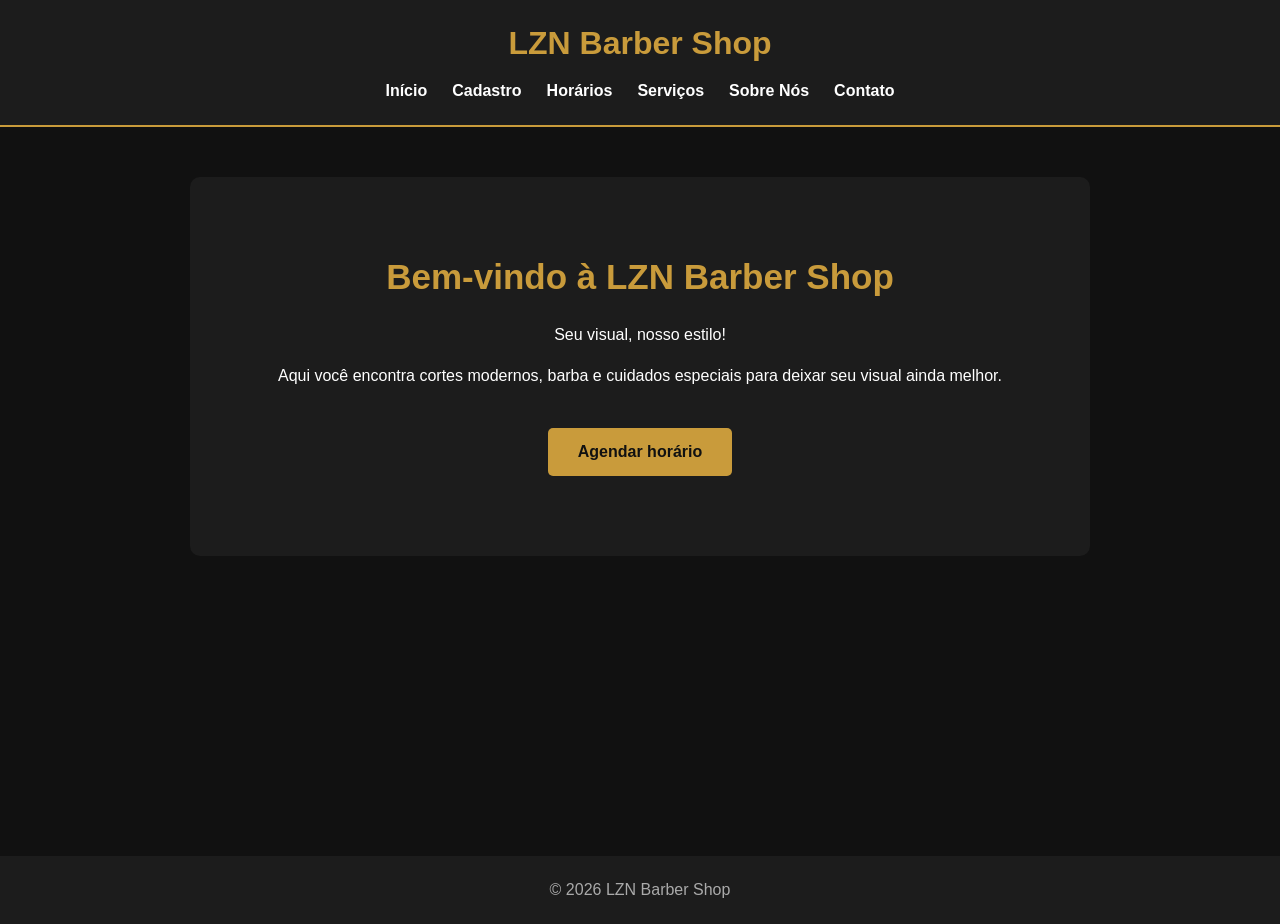
<file: index.html>
<!DOCTYPE html>
<html lang="pt-br">
<head>
    <meta charset="UTF-8">
    <meta name="viewport" content="width=device-width, initial-scale=1.0">
    <title>LZN Barber Shop</title>
    <link rel="stylesheet" href="style.css">
</head>
<body>
<header>
    <h1>LZN Barber Shop</h1>
    <nav>
        <a href="index.html">Início</a>
        <a href="cadastro.html">Cadastro</a>
        <a href="horarios.html">Horários</a>
        <a href="servicos.html">Serviços</a>
        <a href="sobre.html">Sobre Nós</a>
        <a href="contato.html">Contato</a>
    </nav>
</header>
<main class="inicio">
    <h2>Bem-vindo à LZN Barber Shop</h2>
    <p>
        Seu visual, nosso estilo!
    </p>
    <p>
        Aqui você encontra cortes modernos, barba e cuidados
        especiais para deixar seu visual ainda melhor.
    </p>
    <a class="botao" href="cadastro.html">
        Agendar horário
    </a>
</main>
<footer>
    <p> © 2026 LZN Barber Shop</p>
</footer>
</body>
</html>
</file>
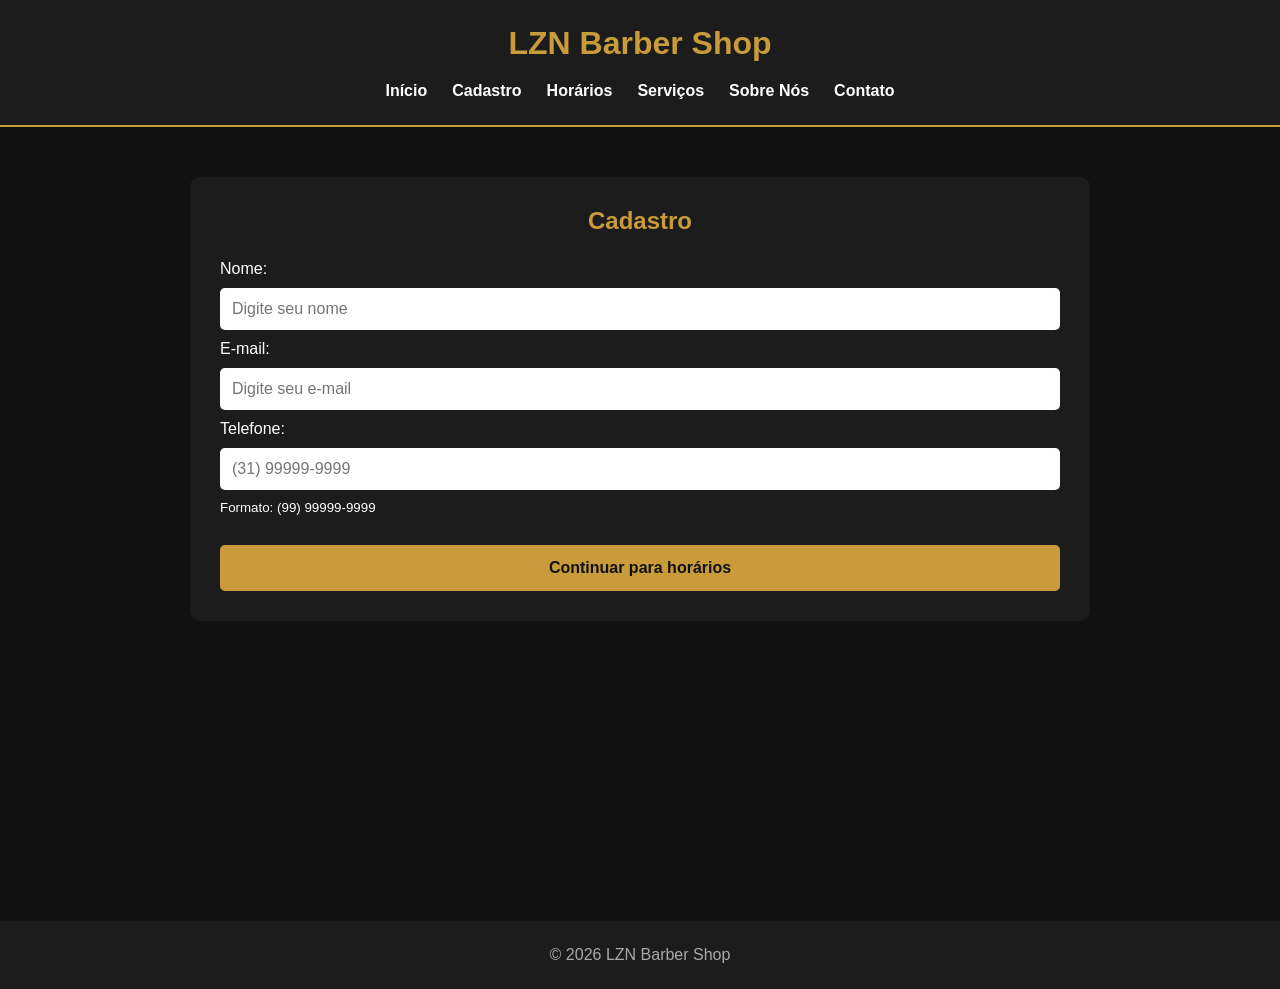
<file: cadastro.html>
<!DOCTYPE html>
<html lang="pt-br">
<head>
    <meta charset="UTF-8">
    <meta name="viewport" content="width=device-width, initial-scale=1.0">
    <title>Cadastro - LZN Barber Shop</title>
    <link rel="stylesheet" href="style.css">
</head>
<body>
<header>
    <h1>LZN Barber Shop</h1>
    <nav>
        <a href="index.html">Início</a>
        <a href="cadastro.html">Cadastro</a>
        <a href="horarios.html">Horários</a>
        <a href="servicos.html">Serviços</a>
        <a href="sobre.html">Sobre Nós</a>
        <a href="contato.html">Contato</a>
    </nav>
</header>
<main>
    <h2>Cadastro</h2>
    <form action="horarios.html" method="get">

        <label for="nome">Nome:</label>
        <input
            type="text"
            id="nome"
            name="nome"
            placeholder="Digite seu nome"
            required
        >

        <label for="email">E-mail:</label>
        <input
            type="email"
            id="email"
            name="email"
            placeholder="Digite seu e-mail"
            required
        >

        <label for="telefone">Telefone:</label>
        <input
            type="tel"
            id="telefone"
            name="telefone"
            placeholder="(31) 99999-9999"
            pattern="\(\d{2}\) \d{4,5}-\d{4}"
            required
        >
        <small>Formato: (99) 99999-9999</small>
        <button type="submit">
            Continuar para horários
        </button>
    </form>
</main>
<footer>
    <p> © 2026 LZN Barber Shop</p>
</footer>
</body>
</html>
</file>
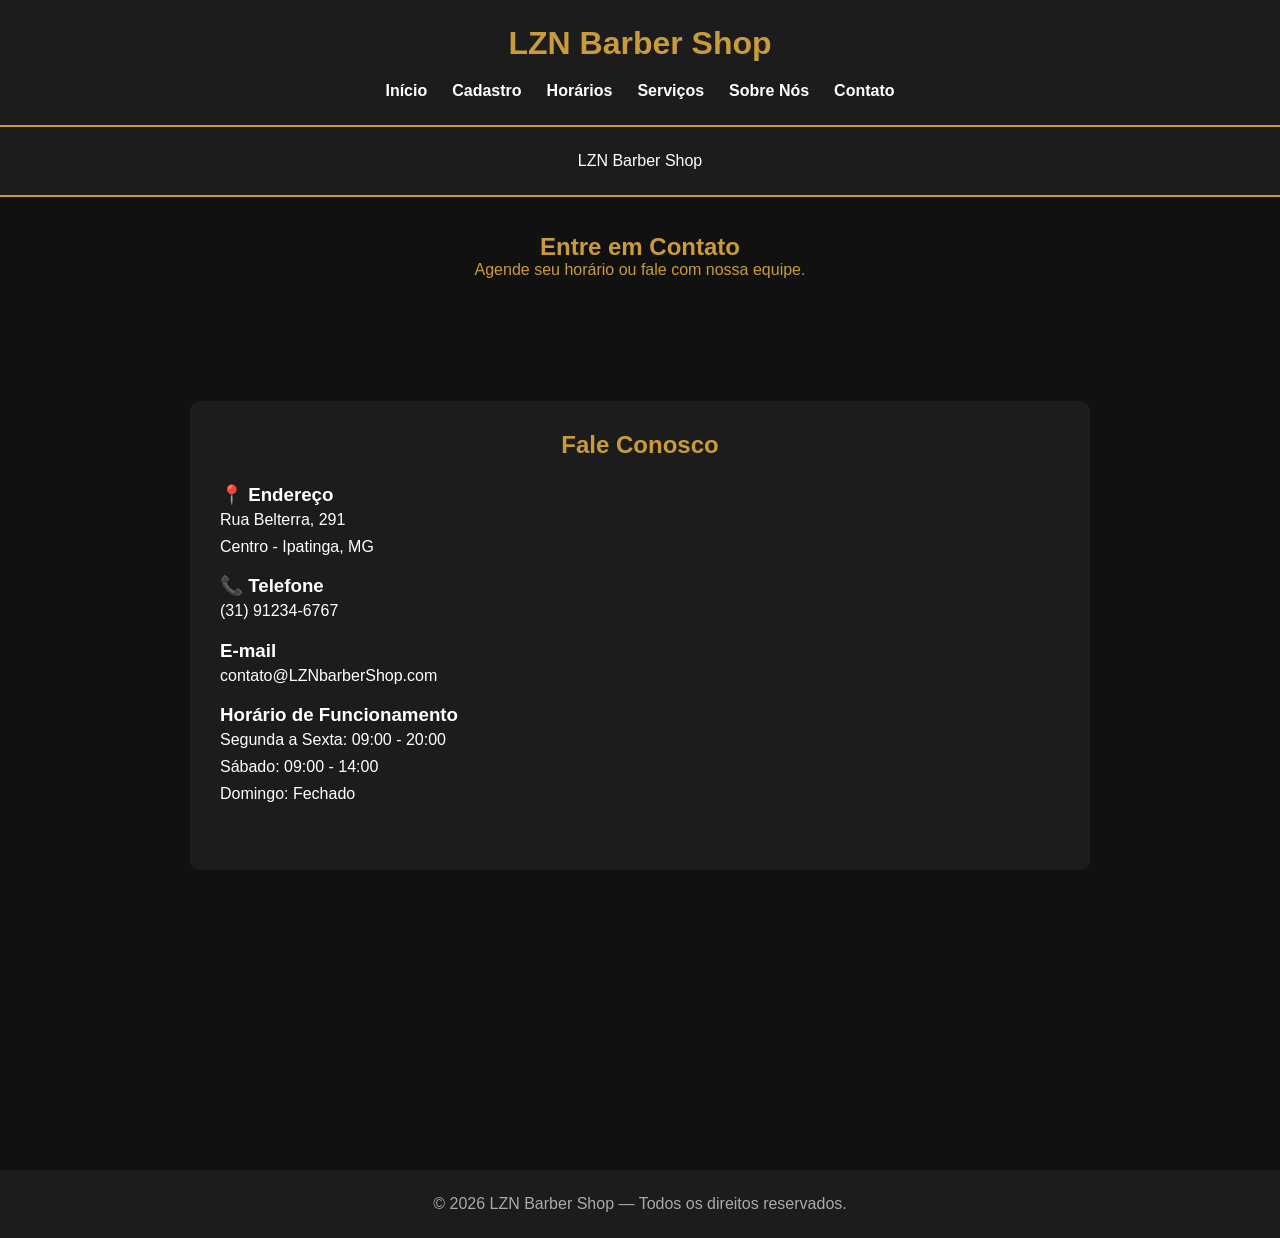
<file: contato.html>
<!DOCTYPE html>
<html lang="pt-br">
<head>
    <meta charset="UTF-8">
    <meta name="viewport" content="width=device-width, initial-scale=1.0">
    <title>Contato - LZN Barber Shop</title>
    <link rel="stylesheet" href="style.css">
</head>
<body>
<!DOCTYPE html>
<html lang="pt-BR">
<head>
    <meta charset="UTF-8">
    <meta name="viewport" content="width=device-width, initial-scale=1.0">
    <title>Contato | LZN Barber Shop</title>
</head>
<body>
    <header>
    <h1>LZN Barber Shop</h1>
    <nav>
        <a href="index.html">Início</a>
        <a href="cadastro.html">Cadastro</a>
        <a href="horarios.html">Horários</a>
        <a href="servicos.html">Serviços</a>
        <a href="sobre.html">Sobre Nós</a>
        <a href="contato.html">Contato</a>
    </nav>
</header>
    <header>
        <div class="logo3">LZN Barber Shop</div>
    </header>
    <section class="hero3"><br><br>
        <h1>Entre em Contato</h1>
        <p>Agende seu horário ou fale com nossa equipe.</p><br><br><br><br>
    </section>
    <main class="container">
        <section class="card1">
            <h2>Fale Conosco</h2>

            <div class="info">
                <h3>📍 Endereço</h3>
                <p> Rua Belterra, 291<br>
                Centro - Ipatinga, MG</p>
            </div>

            <div class="info">
                <h3>📞 Telefone</h3>
                <p>(31) 91234-6767</p>
            </div>

            <div class="info">
                <h3> E-mail</h3>
                <p>contato@LZNbarberShop.com</p>
            </div>

            <div class="info">
                <h3> Horário de Funcionamento</h3>
                <p>
                    Segunda a Sexta: 09:00 - 20:00<br>
                    Sábado: 09:00 - 14:00<br>
                    Domingo: Fechado
                </p><br>
            </div>
        </section>
    </main>
</button1>
    <footer>
        © 2026 LZN Barber Shop — Todos os direitos reservados.
    </footer>
</button>
</body>
</html>
</file>
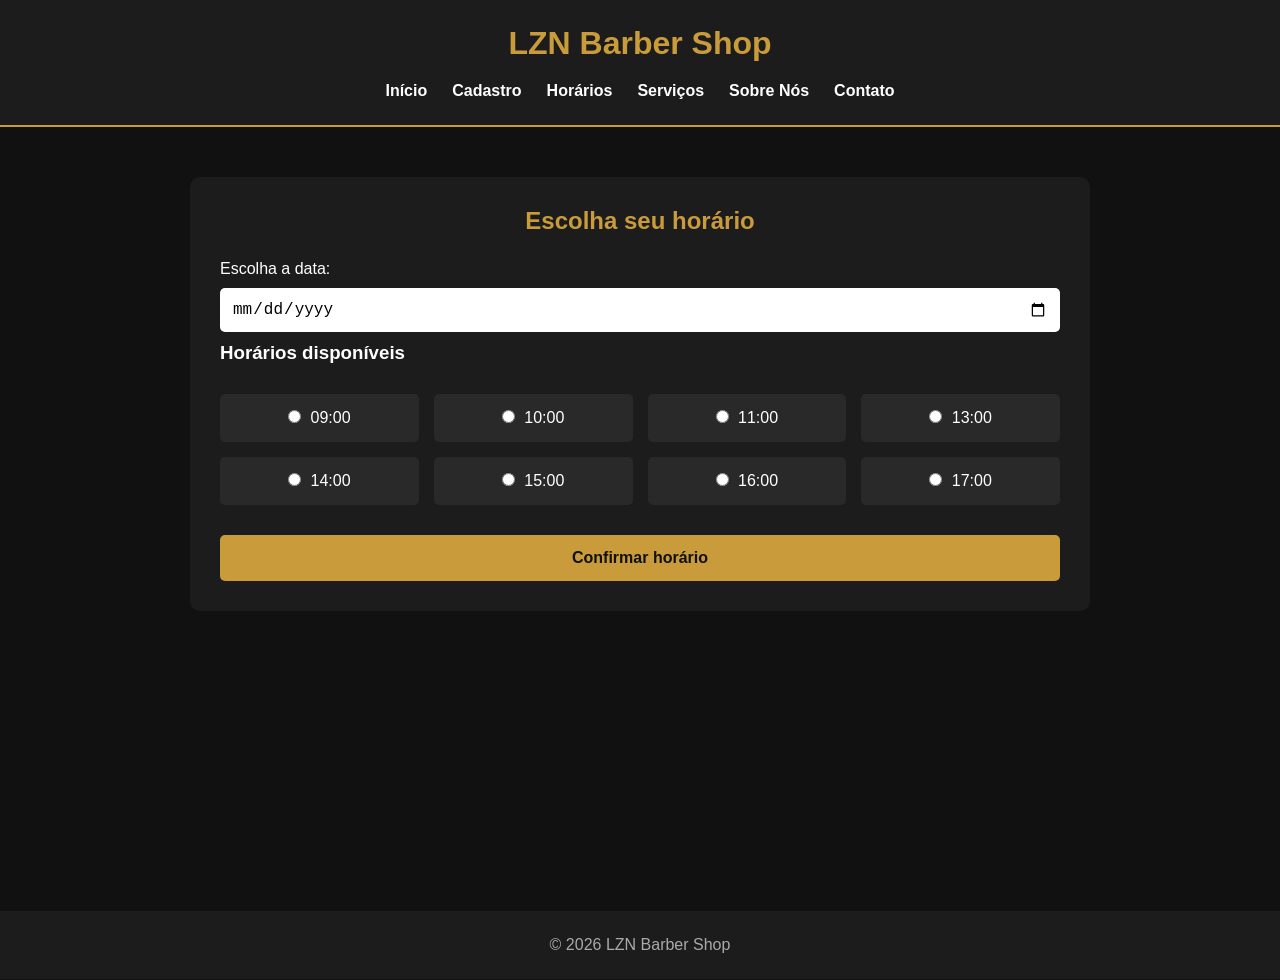
<file: horarios.html>
<!DOCTYPE html>
<html lang="pt-br">
<head>
    <meta charset="UTF-8">
    <meta name="viewport" content="width=device-width, initial-scale=1.0">
    <title>Horários - LZN Barber Shop</title>
    <link rel="stylesheet" href="style.css">
</head>
<body>
<header>
    <h1>LZN Barber Shop</h1>
    <nav>
        <a href="index.html">Início</a>
        <a href="cadastro.html">Cadastro</a>
        <a href="horarios.html">Horários</a>
        <a href="servicos.html">Serviços</a>
        <a href="sobre.html">Sobre Nós</a>
        <a href="contato.html">Contato</a>
    </nav>
</header>
<main>
    <h2>Escolha seu horário</h2>
    <form>
        <label for="data">Escolha a data:</label>
        <input type="date" id="data" name="data" required>
        <h3>Horários disponíveis</h3>
        <div class="horarios">

            <label>
                <input type="radio" name="horario" value="09:00" required>
                09:00
            </label>

            <label>
                <input type="radio" name="horario" value="10:00">
                10:00
            </label>

            <label>
                <input type="radio" name="horario" value="11:00">
                11:00
            </label>

            <label>
                <input type="radio" name="horario" value="13:00">
                13:00
            </label>

            <label>
                <input type="radio" name="horario" value="14:00">
                14:00
            </label>

            <label>
                <input type="radio" name="horario" value="15:00">
                15:00
            </label>

            <label>
                <input type="radio" name="horario" value="16:00">
                16:00
            </label>

            <label>
                <input type="radio" name="horario" value="17:00">
                17:00
            </label>
        </div>
        <button type="submit">
            Confirmar horário
        </button>
    </form>
</main>
<footer>
<p> © 2026 LZN Barber Shop</p>
</footer>
</body>
</html>
</file>
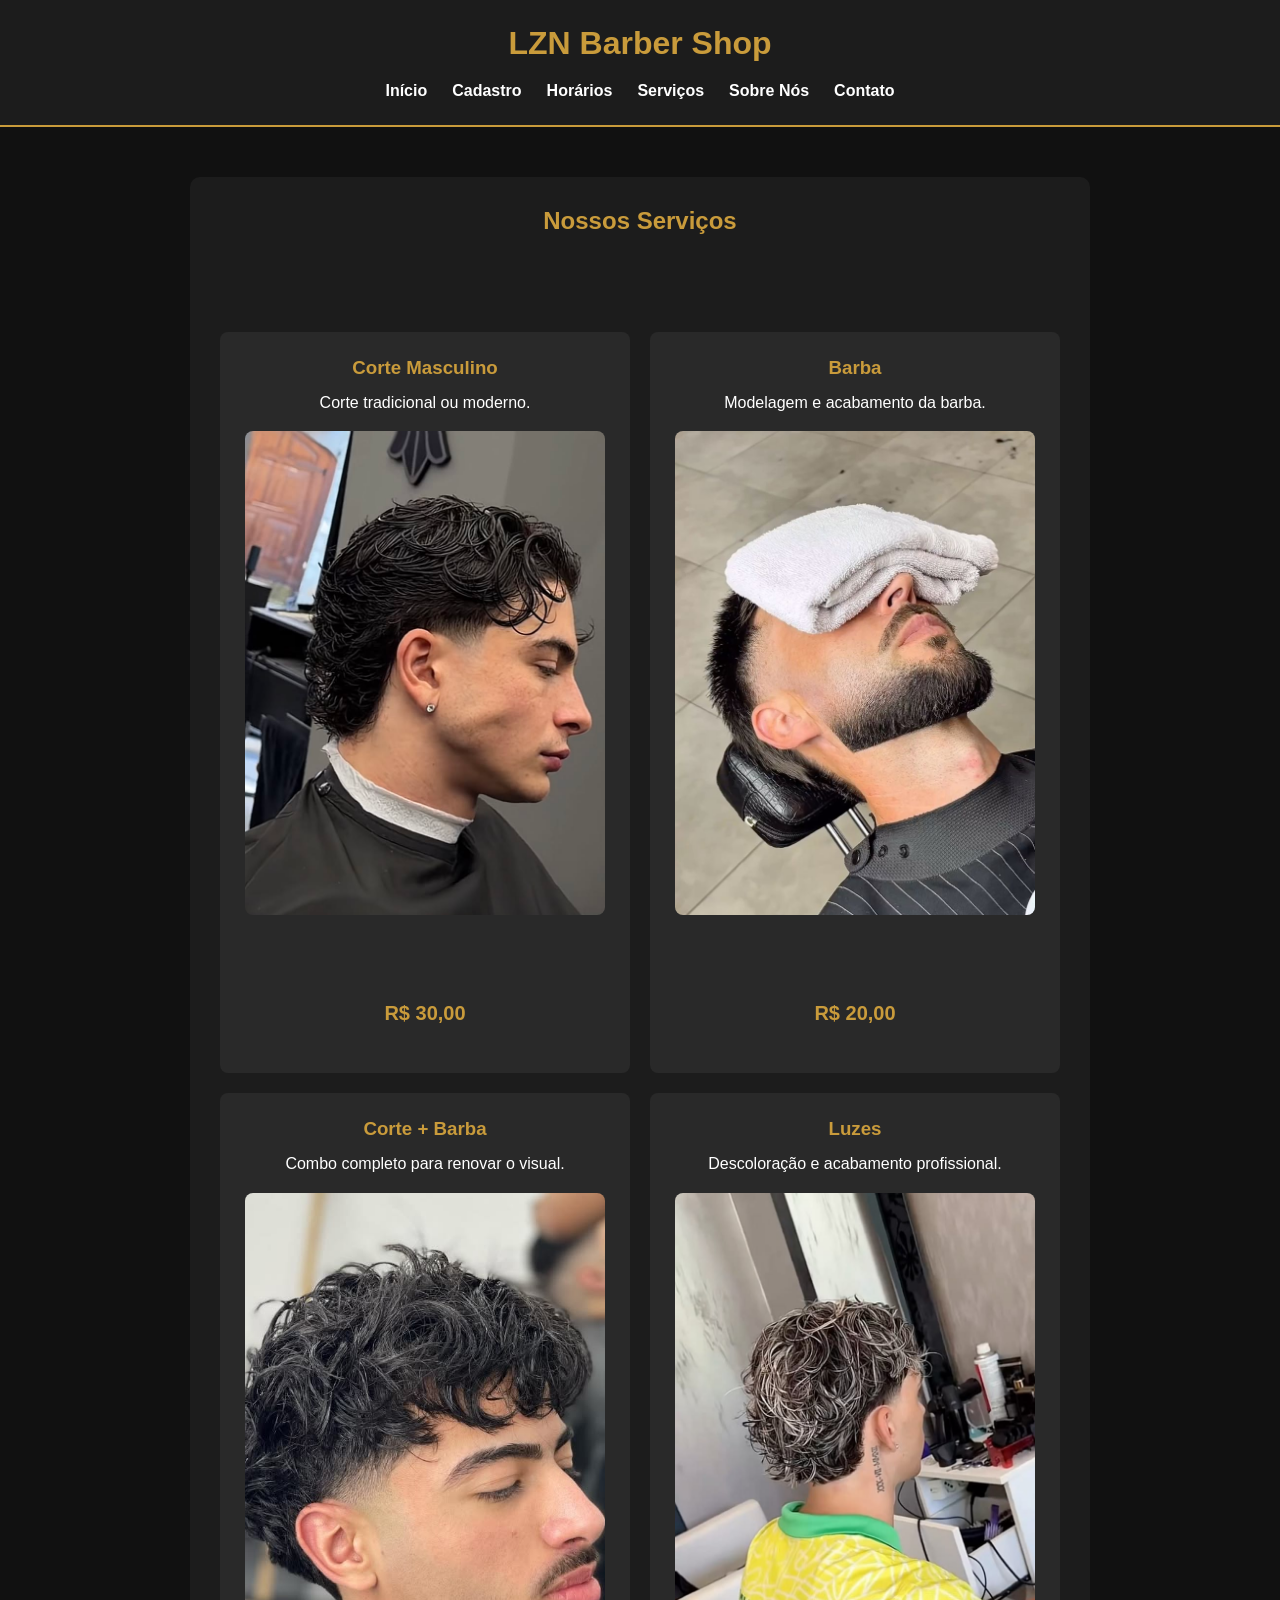
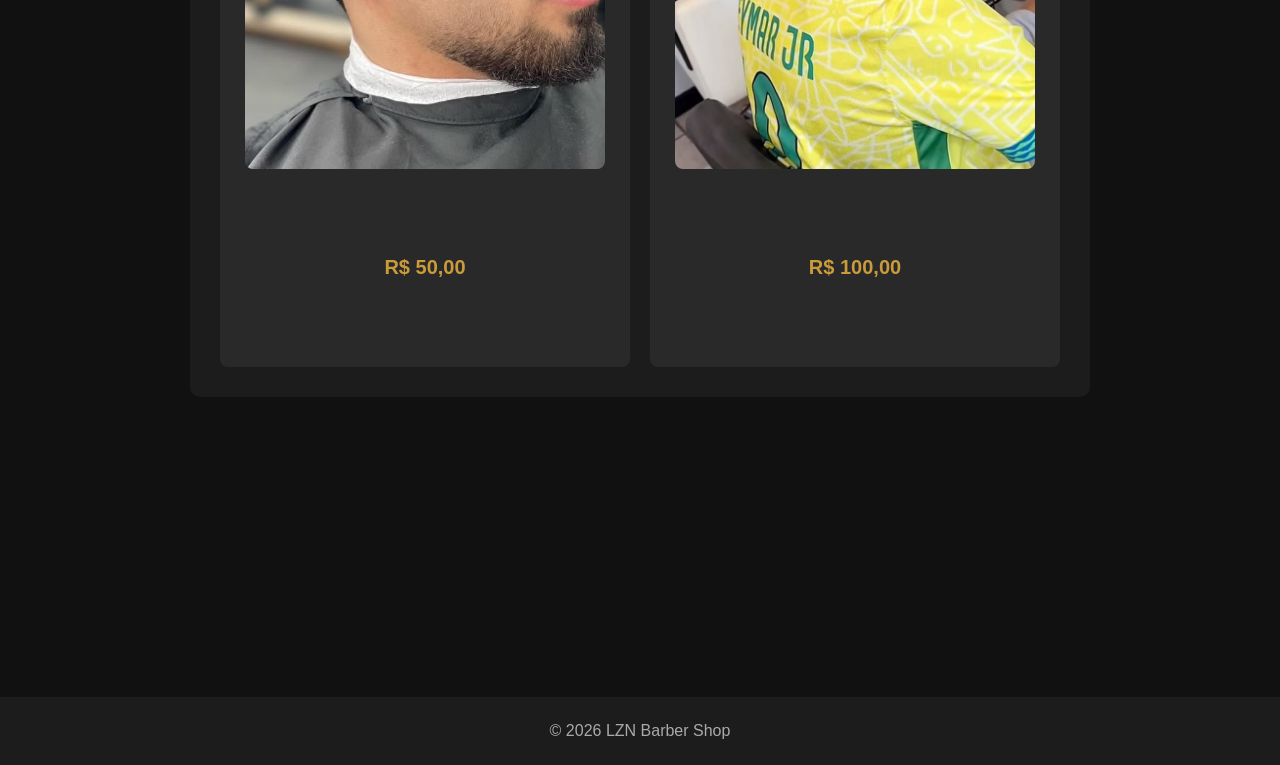
<file: servicos.html>
<!DOCTYPE html>
<html lang="pt-br">
<head>
    <meta charset="UTF-8">
    <meta name="viewport" content="width=device-width, initial-scale=1.0">
    <title>Serviços -LZN Barber Shop</title>
    <link rel="stylesheet" href="style.css">
</head>
<body>
<header>
    <h1>LZN Barber Shop</h1>
    <nav>
        <a href="index.html">Início</a>
        <a href="cadastro.html">Cadastro</a>
        <a href="horarios.html">Horários</a>
        <a href="servicos.html">Serviços</a>
        <a href="sobre.html">Sobre Nós</a>
        <a href="contato.html">Contato</a>
    </nav>
</header>
<main>
    <h2>Nossos Serviços</h2><br><br><br><br>
    <div class="servicos">
        <div class="card">
            <h3>Corte Masculino</h3>
            <p>Corte tradicional ou moderno.</p>
            <img src="corteCabelo.jpg" alt="Corte de cabelo" style="width: 100%; height: 70%; object-fit: cover;"><br><br><br><br>
            <strong>R$ 30,00</strong>
        </div>
        <div class="card">
            <h3>Barba</h3>
            <p>Modelagem e acabamento da barba.</p>
            <img src="barba.jpg" alt="Corte de cabelo" style="width: 100%; height: 70%; object-fit: cover;"><br><br><br><br>
            <strong>R$ 20,00</strong>
        </div>
        <div class="card">
            <h3>Corte + Barba</h3>
            <p>Combo completo para renovar o visual.</p>
            <img src="corteBarba.jpg" alt="Corte de cabelo" style="width: 100%; height: 70%; object-fit: cover;"><br><br><br><br>
            <strong>R$ 50,00</strong>
        </div>
        <div class="card">
            <h3>Luzes</h3>
            <p>Descoloração e acabamento profissional.</p>
            <img src="corteLuzes.jpg" alt="Corte de cabelo" style="width: 100%; height: 70%; object-fit: cover;"><br><br><br><br>
            <strong>R$ 100,00</strong>
        </div>
    </div>
</main>
<footer>
    <p> © 2026 LZN Barber Shop</p>
</footer>
</body>
</html>
</file>
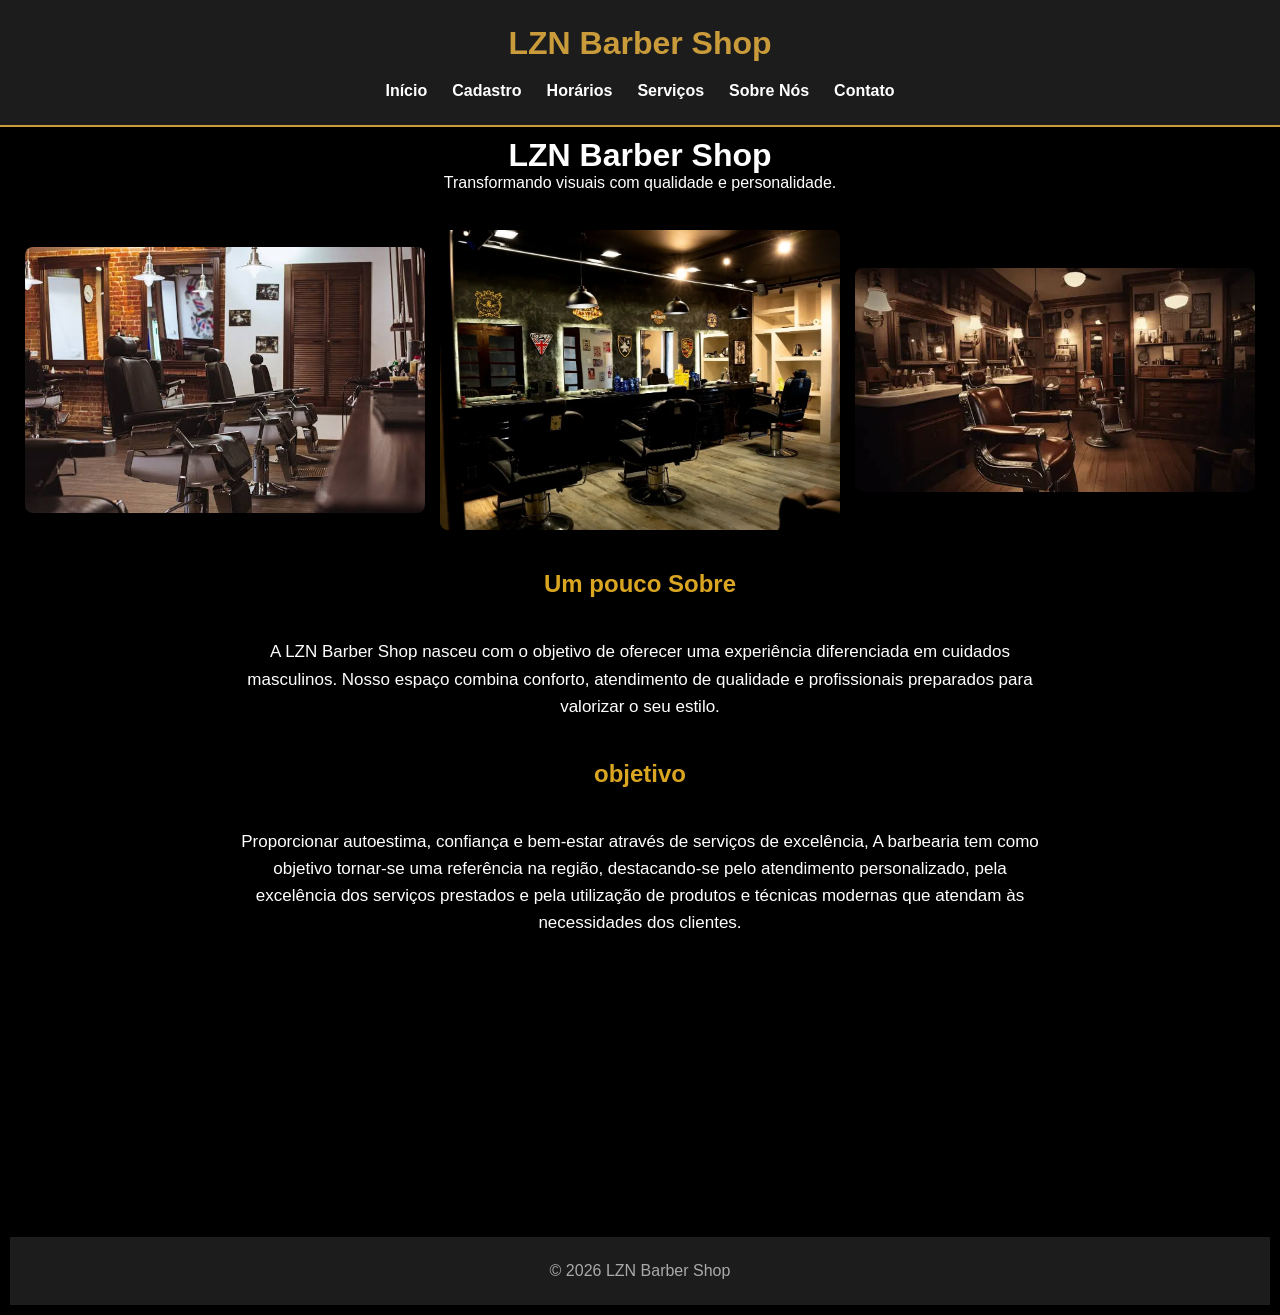
<file: sobre.html>
<!DOCTYPE html>
<html lang="pt-br">
<head>
    <meta charset="UTF-8">
    <meta name="viewport" content="width=device-width, initial-scale=1.0">
    <title>Sobre Nós - LZN Barber Shop</title>
    <link rel="stylesheet" href="style.css">
</head>
<body>
    <header>
    <h1>LZN Barber Shop</h1>
    <nav>
        <a href="index.html">Início</a>
        <a href="cadastro.html">Cadastro</a>
        <a href="horarios.html">Horários</a>
        <a href="servicos.html">Serviços</a>
        <a href="sobre.html">Sobre Nós</a>
        <a href="contato.html">Contato</a>
    </nav>
</header>
    <div class="banner4">
        <h1>LZN Barber Shop</h1>
        <p>Transformando visuais com qualidade e personalidade.</p>
        </a> <br>
        <div class="imagens-sobre">
    <img src="barbearia.jpg" alt="Fachada da barbearia">
    <img src="barbearia67.jpg" alt="Interior da barbearia">
    <img src="corte.jpg" alt="Corte de cabelo">
</div>
<div class="conteudo4">
        <div class="Centro">
            <h2> Um pouco Sobre</h2>
            <p> A LZN Barber Shop nasceu com o objetivo de oferecer uma
                experiência diferenciada em cuidados masculinos. Nosso espaço
                combina conforto, atendimento de qualidade e profissionais
                preparados para valorizar o seu estilo.</p>

            <h2>objetivo</h2>
            <p>Proporcionar autoestima, confiança e bem-estar através de
                serviços de excelência, A barbearia tem como objetivo tornar-se uma referência na região, destacando-se pelo atendimento personalizado, pela excelência dos serviços prestados e pela utilização de produtos e técnicas modernas que atendam às necessidades dos clientes.</p>
        </div>
        <footer>
    <p> © 2026 LZN Barber Shop</p>
</footer>
</body>
</html>
</file>
<file: style.css>
* {
    margin: 0;
    padding: 0;
    box-sizing: border-box;
}
body {
    font-family: Arial, sans-serif;
    background-color: #111;
    color: #fff;
    min-height: 100vh;
}
header {
    background-color: #1c1c1c;
    padding: 25px;
    text-align: center;
    border-bottom: 2px solid #c99b3b;
}
header h1 {
    color: #c99b3b;
    margin-bottom: 20px;
}
nav {
    display: flex;
    justify-content: center;
    gap: 25px;
    flex-wrap: wrap;
}
nav a {
    color: white;
    text-decoration: none;
    font-weight: bold;
}
nav a:hover {
    color: #c99b3b;
}
main {
    max-width: 900px;
    margin: 50px auto;
    padding: 30px;
    background-color: #1c1c1c;
    border-radius: 10px;
}
main h2 {
    color: #c99b3b;
    text-align: center;
    margin-bottom: 25px;
}
.inicio {
    text-align: center;
    padding: 80px 30px;
}
.inicio h2 {
    font-size: 35px;
}
.inicio p {
    margin: 15px;
    line-height: 1.6;
}
.botao {
    display: inline-block;
    margin-top: 25px;
    padding: 15px 30px;
    background-color: #c99b3b;
    color: #111;
    text-decoration: none;
    font-weight: bold;
    border-radius: 5px;
}
form {
    display: flex;
    flex-direction: column;
    gap: 10px;
}
input {
    padding: 12px;
    border: none;
    border-radius: 5px;
    font-size: 16px;
}
button {
    margin-top: 20px;
    padding: 14px;
    background-color: #c99b3b;
    color: #111;
    border: none;
    border-radius: 5px;
    font-size: 16px;
    font-weight: bold;
    cursor: pointer;
}
button:hover,
.botao:hover {
    background-color: #e0b957;
}
.horarios {
    display: grid;
    grid-template-columns: repeat(4, 1fr);
    gap: 15px;
    margin-top: 20px;
}
.horarios label {
    background-color: #292929;
    padding: 15px;
    text-align: center;
    border-radius: 5px;
    cursor: pointer;
}
.horarios input {
    margin-right: 5px;
}
.servicos {
    display: grid;
    grid-template-columns: repeat(2, 1fr);
    gap: 20px;
}
.card {
    background-color: #292929;
    padding: 25px;
    border-radius: 8px;
    text-align: center;
}
.card h3 {
    color: #c99b3b;
    margin-bottom: 10px;
}
.card p {
    margin-bottom: 15px;
}
.card strong {
    color: #c99b3b;
    font-size: 20px;
}
.card img {
    width: 100%;
    height: 220px;
    object-fit: cover;
    border-radius: 8px;
    display: block;
    margin-bottom: 15px;
}
main p {
    line-height: 1.7;
    margin-bottom: 15px;
}
footer {
    text-align: center;
    padding: 25px;
    margin-top: 300px;
    background-color: #1c1c1c;
    color: #aaa;
}
.logo3 {
    text-align: center;
}
.hero3 {
    text-align: center;
    background-color: #111;
    color: #c99b3b;
}
.banner4 {
    text-align: center;
    background-color: black;
    color: white;
    padding: 10px;
}
.banner4 h1 {
    margin: 0;
    font-size: 32px;
}
.banner4 p {
    font-size: 16px;
}
.imagens-sobre {
    display: flex;
    justify-content: center;
    align-items: center;
    gap: 15px;
    flex-wrap: wrap;
    width: 100%;
    margin: 20px auto;
}
.imagens-sobre img {
    width: calc(33.33% - 10px);
    max-width: 350px;
    height: 220px;
    object-fit: cover;
    border-radius: 8px;
}
.banner4 img {
    width: 100%;
    max-width: 400px;
    height: auto;
    object-fit: contain;
}
.Centro {
    max-width: 800px;
    margin: auto;
    text-align: center;
}
.Centro h2 {
    color: goldenrod;
    padding: 10px;
    margin: 30px;
}
.Centro p {
    font-size: 17px;
    line-height: 1.6;
}
img {
    max-width: 100%;
    height: auto;
}
@media (max-width: 768px) {
    main {
        width: 95%;
        margin: 25px auto;
        padding: 20px;
    }
    .servicos {
        grid-template-columns: 1fr;
    }
    .horarios {
        grid-template-columns: repeat(2, 1fr);
    }
    .imagens-sobre {
        flex-direction: column;
    }
    .imagens-sobre img {
        width: 100%;
        max-width: 400px;
    }
    footer {
        margin-top: 2rem;
    }
}
@media (max-width: 480px) {
    header {
        padding: 15px;
    }
    header h1 {
        font-size: 1.4rem;
    }
    nav {
        gap: 15px;
    }
    nav a {
        font-size: 14px;
    }
    main {
        width: 95%;
        margin: 20px auto;
        padding: 15px;
    }
    .inicio {
        padding: 40px 15px;
    }
    .inicio h2 {
        font-size: 1.4rem;
    }
    .horarios {
        grid-template-columns: repeat(2, 1fr);
    }
    .horarios label {
        padding: 12px 5px;
    }
    .servicos {
        grid-template-columns: 1fr;
    }
    .card {
        padding: 15px;
    }
    .card img {
        width: 100%;
        height: 200px;
        object-fit: cover;
    }
    .imagens-sobre img {
        width: 100%;
        max-width: 350px;
        height: 200px;
    }
    .banner4 img {
        width: 100%;
        max-width: 300px;
        height: auto;
        object-fit: contain;
    }
    .banner4 h1 {
        font-size: 24px;
    }
    .Centro h2 {
        margin: 15px;
    }
    footer {
        margin-top: 2rem;
    }
}
</file>
